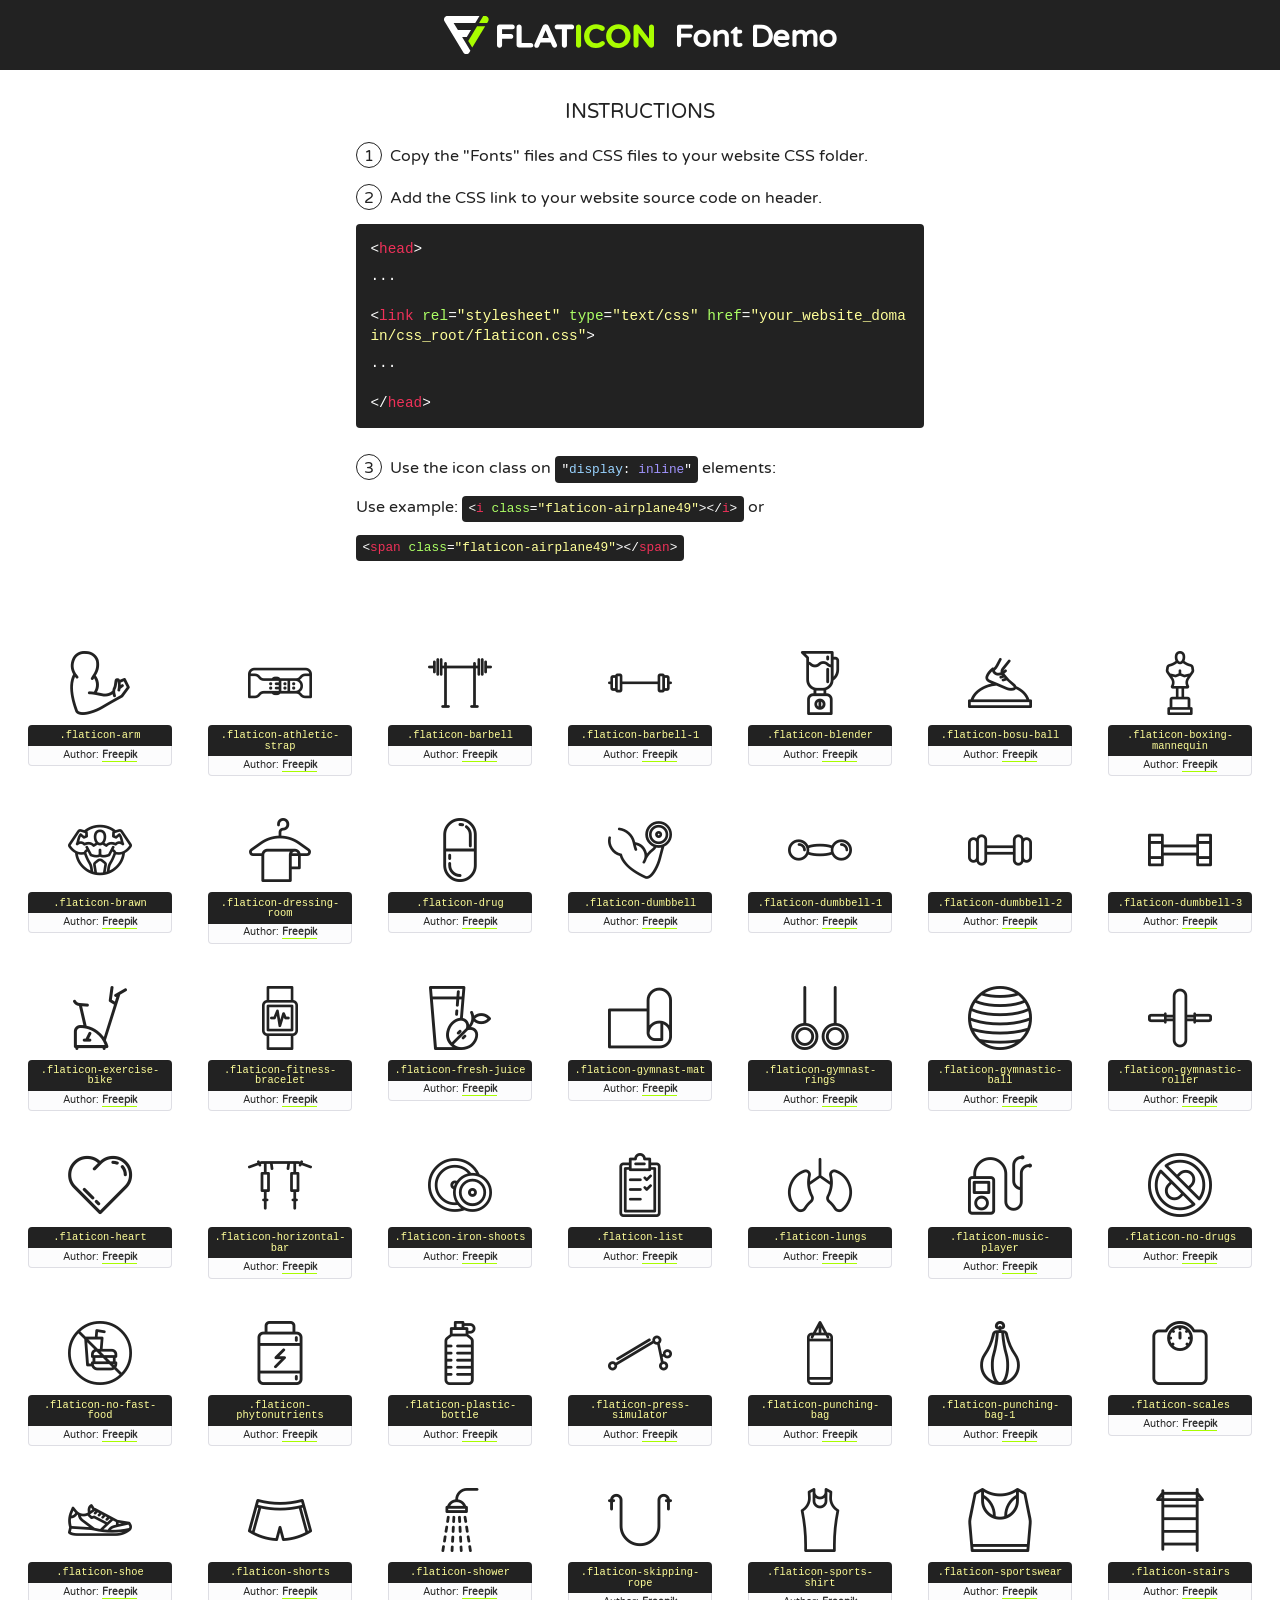
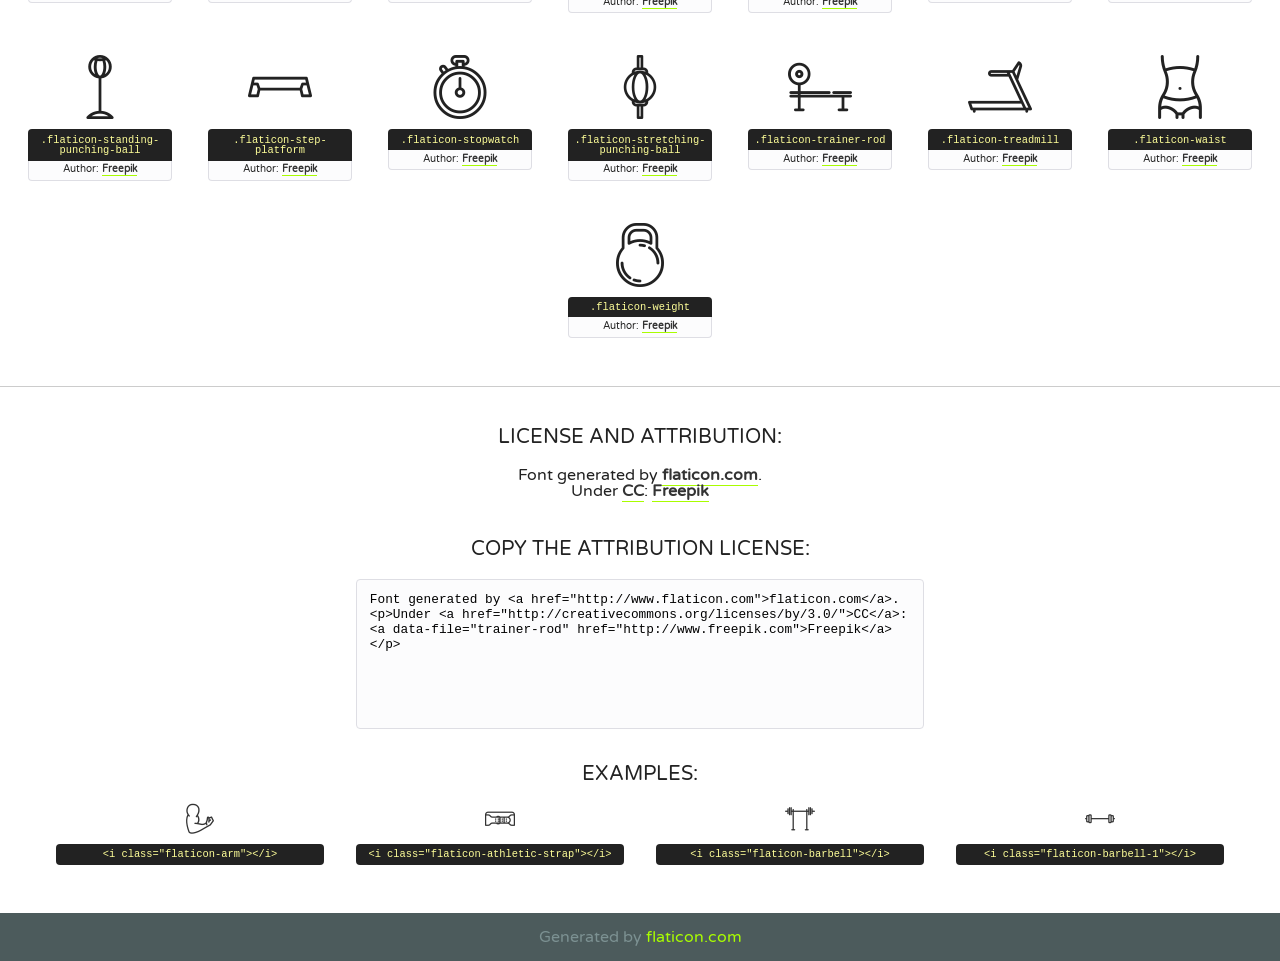
<file: img/111997-gym-and-fitness/font/flaticon.html>
<!DOCTYPE html>
<!--
  Flaticon icon font: Flaticon
  Creation date: 22/06/2016 15:27
-->
<html>
<!DOCTYPE html>
<html>

<head>
    <title>Flaticon WebFont</title>
    <link href="http://fonts.googleapis.com/css?family=Varela+Round" rel="stylesheet" type="text/css" />
    <link rel="stylesheet" type="text/css" href="flaticon.css">
    <meta charset="UTF-8">
    <style>
    html, body, div, span, applet, object, iframe,
    h1, h2, h3, h4, h5, h6, p, blockquote, pre,
    a, abbr, acronym, address, big, cite, code,
    del, dfn, em, img, ins, kbd, q, s, samp,
    small, strike, strong, sub, sup, tt, var,
    b, u, i, center,
    dl, dt, dd, ol, ul, li,
    fieldset, form, label, legend,
    table, caption, tbody, tfoot, thead, tr, th, td,
    article, aside, canvas, details, embed, 
    figure, figcaption, footer, header, hgroup, 
    menu, nav, output, ruby, section, summary,
    time, mark, audio, video {
        margin: 0;
        padding: 0;
        border: 0;
        font-size: 100%;
        font: inherit;
        vertical-align: baseline;
    }
    /* HTML5 display-role reset for older browsers */
    article, aside, details, figcaption, figure, 
    footer, header, hgroup, menu, nav, section {
        display: block;
    }
    body {
        line-height: 1;
    }
    ol, ul {
        list-style: none;
    }
    blockquote, q {
        quotes: none;
    }
    blockquote:before, blockquote:after,
    q:before, q:after {
        content: '';
        content: none;
    }
    table {
        border-collapse: collapse;
        border-spacing: 0;
    }
    body {
        font-family: 'Varela Round', Helvetica, Arial, sans-serif;
        font-size: 16px;
        color: #222;
    }
    a {
        color: #333;
        border-bottom: 1px solid #a9fd00;
        font-weight: bold;
        text-decoration: none;
    }
    * {
        -moz-box-sizing: border-box;
        -webkit-box-sizing: border-box;
        box-sizing: border-box;
        margin: 0;
        padding: 0;
    }
    [class^="flaticon-"]:before, [class*=" flaticon-"]:before, [class^="flaticon-"]:after, [class*=" flaticon-"]:after {
        font-family: Flaticon;
        font-size: 30px;
        font-style: normal;
        margin-left: 20px;
        color: #333;
    }
    .wrapper {
        max-width: 600px;
        margin: auto;
        padding: 0 1em;
    }
    .title {
        font-size: 1.25em;
        text-align: center;
        margin-bottom: 1em;
        text-transform: uppercase;
    }
    header {
        text-align: center;
        background-color: #222;
        color: #fff;
        padding: 1em;
    }
    header .logo {
        width: 210px;
        height: 38px;
        display: inline-block;
        vertical-align: middle;
        margin-right: 1em;
        border: none;
    }
    header strong {
        font-size: 1.95em;
        font-weight: bold;
        vertical-align: middle;
        margin-top: 5px;
        display: inline-block;
    }
    .demo {
        margin: 2em auto;
        line-height: 1.25em;
    }
    .demo ul li {
        margin-bottom: 1em;
    }
    .demo ul li .num {
        color: #222;
        border-radius: 20px;
        display: inline-block;
        width: 26px;
        padding: 3px;
        height: 26px;
        text-align: center;
        margin-right: 0.5em;
        border: 1px solid #222;
    }
    .demo ul li code {
        background-color: #222;
        border-radius: 4px;
        padding: 0.25em 0.5em;
        display: inline-block;
        color: #fff;
        font-family: Consolas,Monaco,Lucida Console,Liberation Mono,DejaVu Sans Mono,Bitstream Vera Sans Mono,Courier New, monospace;
        font-weight: lighter;
        margin-top: 1em;
        font-size: 0.8em;
        word-break: break-all;
    }
    .demo ul li code.big {
        padding: 1em;
        font-size: 0.9em;
    }
    .demo ul li code .red {
        color: #EF3159;
    }
    .demo ul li code .green {
        color: #ACFF65;
    }
    .demo ul li code .yellow {
        color: #FFFF99;
    }
    .demo ul li code .blue {
        color: #99D3FF;
    }
    .demo ul li code .purple {
        color: #A295FF;
    }
    .demo ul li code .dots {
        margin-top: 0.5em;
        display: block;
    }
    #glyphs {
        border-bottom: 1px solid #ccc;
        padding: 2em 0;
        text-align: center;
    }
    .glyph {
        display: inline-block;
        width: 9em;
        margin: 1em;
        text-align: center;
        vertical-align: top;
        background: #FFF;
    }
    .glyph .glyph-icon {
        padding: 10px;
        display: block;
        font-family:"Flaticon";
        font-size: 64px;
        line-height: 1;
    }
    .glyph .glyph-icon:before {
        font-size: 64px;
        color: #222;
        margin-left: 0;
    }
    .class-name {
        font-size: 0.65em;
        background-color: #222;
        color: #fff;
        border-radius: 4px 4px 0 0;
        padding: 0.5em;
        color: #FFFF99;
        font-family: Consolas,Monaco,Lucida Console,Liberation Mono,DejaVu Sans Mono,Bitstream Vera Sans Mono,Courier New, monospace;
    }
    .author-name {
        font-size: 0.6em;
        background-color: #fcfcfd;
        border: 1px solid #DEDEE4;
        border-top: 0;
        border-radius: 0 0 4px 4px;
        padding: 0.5em;
    }
    .class-name:last-child {
        font-size: 10px;
        color:#888;
    }
    .class-name:last-child a {
        font-size: 10px;
        color:#555;
    }
    .class-name:last-child a:hover {
        color:#a9fd00;
    }
    .glyph > input {
        display: block;
        width: 100px;
        margin: 5px auto;
        text-align: center;
        font-size: 12px;
        cursor: text;
    }
    .glyph > input.icon-input {
        font-family:"Flaticon";
        font-size: 16px;
        margin-bottom: 10px;
    }
    .attribution .title {
        margin-top: 2em;
    }
    .attribution textarea {
        background-color: #fcfcfd;
        padding: 1em;
        border: none;
        box-shadow: none;
        border: 1px solid #DEDEE4;
        border-radius: 4px;
        resize: none;
        width: 100%;
        height: 150px;
        font-size: 0.8em;
        font-family: Consolas,Monaco,Lucida Console,Liberation Mono,DejaVu Sans Mono,Bitstream Vera Sans Mono,Courier New, monospace;
        -webkit-appearance: none;
    }
    .iconsuse {
        margin: 2em auto;
        text-align: center;
        max-width: 1200px;
    }
    .iconsuse:after {
        content: '';
        display: table;
        clear: both;
    }
    .iconsuse .image {
        float: left;
        width: 25%;
        padding: 0 1em;
    }
    .iconsuse .image p {
        margin-bottom: 1em;
    }
    .iconsuse .image span {
        display: block;
        font-size: 0.65em;
        background-color: #222;
        color: #fff;
        border-radius: 4px;
        padding: 0.5em;
        color: #FFFF99;
        margin-top: 1em;
        font-family: Consolas,Monaco,Lucida Console,Liberation Mono,DejaVu Sans Mono,Bitstream Vera Sans Mono,Courier New, monospace;
    }
    #footer {
        text-align: center;
        background-color: #4C5B5C;
        color: #7c9192;
        padding: 1em;
    }
    #footer a {
        border: none;
        color: #a9fd00;
        font-weight: normal;
    }
    @media (max-width: 960px) {
        .iconsuse .image {
            width: 50%;
        }
    }
    @media (max-width: 560px) {
        .iconsuse .image {
            width: 100%;
        }
    }
    </style>
</head>

<body class="characters-off">

    <header>
        <a href="http://www.flaticon.com" target="_blank" class="logo">
            <svg version="1.1" xmlns="http://www.w3.org/2000/svg" xmlns:xlink="http://www.w3.org/1999/xlink" xmlns:a="http://ns.adobe.com/AdobeSVGViewerExtensions/3.0/" viewBox="0 0 560.875 102.036" enable-background="new 0 0 560.875 102.036" xml:space="preserve">
                <defs>
                </defs>
                <g>
                    <g class="letters">
                        <path fill="#ffffff" d="M141.596,29.675c0-3.777,2.985-6.767,6.764-6.767h34.438c3.426,0,6.15,2.728,6.15,6.15
                        c0,3.43-2.724,6.149-6.15,6.149h-27.674v13.091h23.719c3.429,0,6.151,2.724,6.151,6.15c0,3.43-2.723,6.149-6.151,6.149h-23.719
                        v17.574c0,3.773-2.986,6.761-6.764,6.761c-3.779,0-6.764-2.989-6.764-6.761V29.675z"></path>
                        <path fill="#ffffff" d="M193.844,29.149c0-3.781,2.985-6.767,6.764-6.767c3.776,0,6.763,2.985,6.763,6.767v42.957h25.039
                        c3.426,0,6.149,2.726,6.149,6.153c0,3.425-2.723,6.15-6.149,6.15h-31.802c-3.779,0-6.764-2.986-6.764-6.768V29.149z"></path>
                        <path fill="#ffffff" d="M241.891,75.71l21.438-48.407c1.492-3.341,4.215-5.357,7.906-5.357h0.792
                        c3.686,0,6.323,2.017,7.815,5.357l21.439,48.407c0.436,0.967,0.701,1.845,0.701,2.723c0,3.602-2.809,6.501-6.414,6.501
                        c-3.161,0-5.269-1.845-6.499-4.655l-4.132-9.661h-27.059l-4.301,10.102c-1.144,2.631-3.426,4.214-6.237,4.214
                        c-3.517,0-6.24-2.81-6.24-6.325C241.1,77.64,241.451,76.677,241.891,75.71z M279.932,58.666l-8.521-20.297l-8.526,20.297H279.932
                        z"></path>
                        <path fill="#ffffff" d="M314.864,35.387H301.86c-3.429,0-6.239-2.813-6.239-6.238c0-3.429,2.811-6.24,6.239-6.24h39.533
                        c3.426,0,6.237,2.811,6.237,6.24c0,3.425-2.811,6.238-6.237,6.238h-13.001v42.785c0,3.773-2.99,6.761-6.764,6.761
                        c-3.779,0-6.764-2.989-6.764-6.761V35.387z"></path>
                        <path fill="#A9FD00" d="M352.615,29.149c0-3.781,2.985-6.767,6.767-6.767c3.774,0,6.761,2.985,6.761,6.767v49.024
                        c0,3.773-2.987,6.761-6.761,6.761c-3.781,0-6.767-2.989-6.767-6.761V29.149z"></path>
                        <path fill="#A9FD00" d="M374.132,53.836v-0.179c0-17.481,13.178-31.801,32.065-31.801c9.22,0,15.459,2.458,20.557,6.238
                        c1.402,1.054,2.637,2.985,2.637,5.357c0,3.692-2.985,6.59-6.681,6.59c-1.845,0-3.071-0.702-4.044-1.319
                        c-3.776-2.813-7.729-4.393-12.562-4.393c-10.364,0-17.831,8.611-17.831,19.154v0.173c0,10.542,7.291,19.329,17.831,19.329
                        c5.715,0,9.492-1.756,13.359-4.834c1.049-0.874,2.458-1.491,4.039-1.491c3.429,0,6.325,2.813,6.325,6.236
                        c0,2.106-1.056,3.78-2.282,4.834c-5.539,4.834-12.036,7.733-21.878,7.733C387.572,85.464,374.132,71.493,374.132,53.836z"></path>
                        <path fill="#A9FD00" d="M433.009,53.836v-0.179c0-17.481,13.79-31.801,32.766-31.801c18.981,0,32.592,14.143,32.592,31.628v0.173
                        c0,17.483-13.785,31.807-32.769,31.807C446.625,85.464,433.009,71.32,433.009,53.836z M484.224,53.836v-0.179
                        c0-10.539-7.725-19.326-18.626-19.326c-10.893,0-18.449,8.611-18.449,19.154v0.173c0,10.542,7.73,19.329,18.626,19.329
                        C476.676,72.986,484.224,64.378,484.224,53.836z"></path>
                        <path fill="#A9FD00" d="M506.233,29.321c0-3.774,2.99-6.763,6.767-6.763h1.401c3.252,0,5.183,1.583,7.029,3.953l26.093,34.265
                        V29.059c0-3.692,2.99-6.677,6.681-6.677c3.683,0,6.671,2.985,6.671,6.677v48.934c0,3.78-2.987,6.765-6.764,6.765h-0.436
                        c-3.257,0-5.188-1.581-7.034-3.953l-27.056-35.492v32.944c0,3.687-2.985,6.676-6.678,6.676c-3.683,0-6.673-2.989-6.673-6.676
                        V29.321z"></path>
                    </g>
                    <g class="insignia">
                        <path fill="#ffffff" d="M48.372,56.137h12.517l11.156-18.537H37.186L25.688,18.539h57.825L94.668,0H9.271
                        C5.925,0,2.842,1.801,1.198,4.716c-1.644,2.907-1.593,6.482,0.134,9.343l50.38,83.501c1.678,2.781,4.689,4.476,7.938,4.476
                        c3.246,0,6.257-1.695,7.935-4.476l2.898-4.804L48.372,56.137z"></path>
                        <g class="i">
                            <path fill="#A9FD00" d="M93.575,18.539h0.031v0.004l21.652,0.004l2.705-4.488c1.727-2.861,1.778-6.436,0.133-9.343
                            C116.454,1.801,113.371,0,110.026,0h-5.294L93.575,18.539z"></path>
                            <polygon fill="#A9FD00" points="88.291,27.356 64.725,66.486 75.519,84.404 109.942,27.356"></polygon>
                        </g>
                    </g>
                </g>
            </svg>
        </a>
        <strong>Font Demo</strong>
    </header>


    <section class="demo wrapper">

        <p class="title">Instructions</p>

        <ul>
            <li>
                <span class="num">1</span>Copy the "Fonts" files and CSS files to your website CSS folder.
            </li>
            <li>
                <span class="num">2</span>Add the CSS link to your website source code on header.
                <code class="big">
                    &lt;<span class="red">head</span>&gt;
                    <br/><span class="dots">...</span>
                    <br/>&lt;<span class="red">link</span> <span class="green">rel</span>=<span class="yellow">"stylesheet"</span> <span class="green">type</span>=<span class="yellow">"text/css"</span> <span class="green">href</span>=<span class="yellow">"your_website_domain/css_root/flaticon.css"</span>&gt;
                    <br/><span class="dots">...</span>
                    <br/>&lt;/<span class="red">head</span>&gt;
                </code>
            </li>

            <li>
                <p>
                    <span class="num">3</span>Use the icon class on <code>"<span class="blue">display</span>:<span class="purple"> inline</span>"</code> elements:
                    <br />
                    Use example: <code>&lt;<span class="red">i</span> <span class="green">class</span>=<span class="yellow">&quot;flaticon-airplane49&quot;</span>&gt;&lt;/<span class="red">i</span>&gt;</code> or <code>&lt;<span class="red">span</span> <span class="green">class</span>=<span class="yellow">&quot;flaticon-airplane49&quot;</span>&gt;&lt;/<span class="red">span</span>&gt;</code>
            </li>
        </ul>

    </section>




   <section id="glyphs">          
    
      
        <div class="glyph"><div class="glyph-icon flaticon-arm"></div>
            <div class="class-name">.flaticon-arm</div>
            <div class="author-name">Author: <a data-file="arm" href="http://www.freepik.com">Freepik</a> </div> 
        </div>        
        
        <div class="glyph"><div class="glyph-icon flaticon-athletic-strap"></div>
            <div class="class-name">.flaticon-athletic-strap</div>
            <div class="author-name">Author: <a data-file="athletic-strap" href="http://www.freepik.com">Freepik</a> </div> 
        </div>        
        
        <div class="glyph"><div class="glyph-icon flaticon-barbell"></div>
            <div class="class-name">.flaticon-barbell</div>
            <div class="author-name">Author: <a data-file="barbell" href="http://www.freepik.com">Freepik</a> </div> 
        </div>        
        
        <div class="glyph"><div class="glyph-icon flaticon-barbell-1"></div>
            <div class="class-name">.flaticon-barbell-1</div>
            <div class="author-name">Author: <a data-file="barbell-1" href="http://www.freepik.com">Freepik</a> </div> 
        </div>        
        
        <div class="glyph"><div class="glyph-icon flaticon-blender"></div>
            <div class="class-name">.flaticon-blender</div>
            <div class="author-name">Author: <a data-file="blender" href="http://www.freepik.com">Freepik</a> </div> 
        </div>        
        
        <div class="glyph"><div class="glyph-icon flaticon-bosu-ball"></div>
            <div class="class-name">.flaticon-bosu-ball</div>
            <div class="author-name">Author: <a data-file="bosu-ball" href="http://www.freepik.com">Freepik</a> </div> 
        </div>        
        
        <div class="glyph"><div class="glyph-icon flaticon-boxing-mannequin"></div>
            <div class="class-name">.flaticon-boxing-mannequin</div>
            <div class="author-name">Author: <a data-file="boxing-mannequin" href="http://www.freepik.com">Freepik</a> </div> 
        </div>        
        
        <div class="glyph"><div class="glyph-icon flaticon-brawn"></div>
            <div class="class-name">.flaticon-brawn</div>
            <div class="author-name">Author: <a data-file="brawn" href="http://www.freepik.com">Freepik</a> </div> 
        </div>        
        
        <div class="glyph"><div class="glyph-icon flaticon-dressing-room"></div>
            <div class="class-name">.flaticon-dressing-room</div>
            <div class="author-name">Author: <a data-file="dressing-room" href="http://www.freepik.com">Freepik</a> </div> 
        </div>        
        
        <div class="glyph"><div class="glyph-icon flaticon-drug"></div>
            <div class="class-name">.flaticon-drug</div>
            <div class="author-name">Author: <a data-file="drug" href="http://www.freepik.com">Freepik</a> </div> 
        </div>        
        
        <div class="glyph"><div class="glyph-icon flaticon-dumbbell"></div>
            <div class="class-name">.flaticon-dumbbell</div>
            <div class="author-name">Author: <a data-file="dumbbell" href="http://www.freepik.com">Freepik</a> </div> 
        </div>        
        
        <div class="glyph"><div class="glyph-icon flaticon-dumbbell-1"></div>
            <div class="class-name">.flaticon-dumbbell-1</div>
            <div class="author-name">Author: <a data-file="dumbbell-1" href="http://www.freepik.com">Freepik</a> </div> 
        </div>        
        
        <div class="glyph"><div class="glyph-icon flaticon-dumbbell-2"></div>
            <div class="class-name">.flaticon-dumbbell-2</div>
            <div class="author-name">Author: <a data-file="dumbbell-2" href="http://www.freepik.com">Freepik</a> </div> 
        </div>        
        
        <div class="glyph"><div class="glyph-icon flaticon-dumbbell-3"></div>
            <div class="class-name">.flaticon-dumbbell-3</div>
            <div class="author-name">Author: <a data-file="dumbbell-3" href="http://www.freepik.com">Freepik</a> </div> 
        </div>        
        
        <div class="glyph"><div class="glyph-icon flaticon-exercise-bike"></div>
            <div class="class-name">.flaticon-exercise-bike</div>
            <div class="author-name">Author: <a data-file="exercise-bike" href="http://www.freepik.com">Freepik</a> </div> 
        </div>        
        
        <div class="glyph"><div class="glyph-icon flaticon-fitness-bracelet"></div>
            <div class="class-name">.flaticon-fitness-bracelet</div>
            <div class="author-name">Author: <a data-file="fitness-bracelet" href="http://www.freepik.com">Freepik</a> </div> 
        </div>        
        
        <div class="glyph"><div class="glyph-icon flaticon-fresh-juice"></div>
            <div class="class-name">.flaticon-fresh-juice</div>
            <div class="author-name">Author: <a data-file="fresh-juice" href="http://www.freepik.com">Freepik</a> </div> 
        </div>        
        
        <div class="glyph"><div class="glyph-icon flaticon-gymnast-mat"></div>
            <div class="class-name">.flaticon-gymnast-mat</div>
            <div class="author-name">Author: <a data-file="gymnast-mat" href="http://www.freepik.com">Freepik</a> </div> 
        </div>        
        
        <div class="glyph"><div class="glyph-icon flaticon-gymnast-rings"></div>
            <div class="class-name">.flaticon-gymnast-rings</div>
            <div class="author-name">Author: <a data-file="gymnast-rings" href="http://www.freepik.com">Freepik</a> </div> 
        </div>        
        
        <div class="glyph"><div class="glyph-icon flaticon-gymnastic-ball"></div>
            <div class="class-name">.flaticon-gymnastic-ball</div>
            <div class="author-name">Author: <a data-file="gymnastic-ball" href="http://www.freepik.com">Freepik</a> </div> 
        </div>        
        
        <div class="glyph"><div class="glyph-icon flaticon-gymnastic-roller"></div>
            <div class="class-name">.flaticon-gymnastic-roller</div>
            <div class="author-name">Author: <a data-file="gymnastic-roller" href="http://www.freepik.com">Freepik</a> </div> 
        </div>        
        
        <div class="glyph"><div class="glyph-icon flaticon-heart"></div>
            <div class="class-name">.flaticon-heart</div>
            <div class="author-name">Author: <a data-file="heart" href="http://www.freepik.com">Freepik</a> </div> 
        </div>        
        
        <div class="glyph"><div class="glyph-icon flaticon-horizontal-bar"></div>
            <div class="class-name">.flaticon-horizontal-bar</div>
            <div class="author-name">Author: <a data-file="horizontal-bar" href="http://www.freepik.com">Freepik</a> </div> 
        </div>        
        
        <div class="glyph"><div class="glyph-icon flaticon-iron-shoots"></div>
            <div class="class-name">.flaticon-iron-shoots</div>
            <div class="author-name">Author: <a data-file="iron-shoots" href="http://www.freepik.com">Freepik</a> </div> 
        </div>        
        
        <div class="glyph"><div class="glyph-icon flaticon-list"></div>
            <div class="class-name">.flaticon-list</div>
            <div class="author-name">Author: <a data-file="list" href="http://www.freepik.com">Freepik</a> </div> 
        </div>        
        
        <div class="glyph"><div class="glyph-icon flaticon-lungs"></div>
            <div class="class-name">.flaticon-lungs</div>
            <div class="author-name">Author: <a data-file="lungs" href="http://www.freepik.com">Freepik</a> </div> 
        </div>        
        
        <div class="glyph"><div class="glyph-icon flaticon-music-player"></div>
            <div class="class-name">.flaticon-music-player</div>
            <div class="author-name">Author: <a data-file="music-player" href="http://www.freepik.com">Freepik</a> </div> 
        </div>        
        
        <div class="glyph"><div class="glyph-icon flaticon-no-drugs"></div>
            <div class="class-name">.flaticon-no-drugs</div>
            <div class="author-name">Author: <a data-file="no-drugs" href="http://www.freepik.com">Freepik</a> </div> 
        </div>        
        
        <div class="glyph"><div class="glyph-icon flaticon-no-fast-food"></div>
            <div class="class-name">.flaticon-no-fast-food</div>
            <div class="author-name">Author: <a data-file="no-fast-food" href="http://www.freepik.com">Freepik</a> </div> 
        </div>        
        
        <div class="glyph"><div class="glyph-icon flaticon-phytonutrients"></div>
            <div class="class-name">.flaticon-phytonutrients</div>
            <div class="author-name">Author: <a data-file="phytonutrients" href="http://www.freepik.com">Freepik</a> </div> 
        </div>        
        
        <div class="glyph"><div class="glyph-icon flaticon-plastic-bottle"></div>
            <div class="class-name">.flaticon-plastic-bottle</div>
            <div class="author-name">Author: <a data-file="plastic-bottle" href="http://www.freepik.com">Freepik</a> </div> 
        </div>        
        
        <div class="glyph"><div class="glyph-icon flaticon-press-simulator"></div>
            <div class="class-name">.flaticon-press-simulator</div>
            <div class="author-name">Author: <a data-file="press-simulator" href="http://www.freepik.com">Freepik</a> </div> 
        </div>        
        
        <div class="glyph"><div class="glyph-icon flaticon-punching-bag"></div>
            <div class="class-name">.flaticon-punching-bag</div>
            <div class="author-name">Author: <a data-file="punching-bag" href="http://www.freepik.com">Freepik</a> </div> 
        </div>        
        
        <div class="glyph"><div class="glyph-icon flaticon-punching-bag-1"></div>
            <div class="class-name">.flaticon-punching-bag-1</div>
            <div class="author-name">Author: <a data-file="punching-bag-1" href="http://www.freepik.com">Freepik</a> </div> 
        </div>        
        
        <div class="glyph"><div class="glyph-icon flaticon-scales"></div>
            <div class="class-name">.flaticon-scales</div>
            <div class="author-name">Author: <a data-file="scales" href="http://www.freepik.com">Freepik</a> </div> 
        </div>        
        
        <div class="glyph"><div class="glyph-icon flaticon-shoe"></div>
            <div class="class-name">.flaticon-shoe</div>
            <div class="author-name">Author: <a data-file="shoe" href="http://www.freepik.com">Freepik</a> </div> 
        </div>        
        
        <div class="glyph"><div class="glyph-icon flaticon-shorts"></div>
            <div class="class-name">.flaticon-shorts</div>
            <div class="author-name">Author: <a data-file="shorts" href="http://www.freepik.com">Freepik</a> </div> 
        </div>        
        
        <div class="glyph"><div class="glyph-icon flaticon-shower"></div>
            <div class="class-name">.flaticon-shower</div>
            <div class="author-name">Author: <a data-file="shower" href="http://www.freepik.com">Freepik</a> </div> 
        </div>        
        
        <div class="glyph"><div class="glyph-icon flaticon-skipping-rope"></div>
            <div class="class-name">.flaticon-skipping-rope</div>
            <div class="author-name">Author: <a data-file="skipping-rope" href="http://www.freepik.com">Freepik</a> </div> 
        </div>        
        
        <div class="glyph"><div class="glyph-icon flaticon-sports-shirt"></div>
            <div class="class-name">.flaticon-sports-shirt</div>
            <div class="author-name">Author: <a data-file="sports-shirt" href="http://www.freepik.com">Freepik</a> </div> 
        </div>        
        
        <div class="glyph"><div class="glyph-icon flaticon-sportswear"></div>
            <div class="class-name">.flaticon-sportswear</div>
            <div class="author-name">Author: <a data-file="sportswear" href="http://www.freepik.com">Freepik</a> </div> 
        </div>        
        
        <div class="glyph"><div class="glyph-icon flaticon-stairs"></div>
            <div class="class-name">.flaticon-stairs</div>
            <div class="author-name">Author: <a data-file="stairs" href="http://www.freepik.com">Freepik</a> </div> 
        </div>        
        
        <div class="glyph"><div class="glyph-icon flaticon-standing-punching-ball"></div>
            <div class="class-name">.flaticon-standing-punching-ball</div>
            <div class="author-name">Author: <a data-file="standing-punching-ball" href="http://www.freepik.com">Freepik</a> </div> 
        </div>        
        
        <div class="glyph"><div class="glyph-icon flaticon-step-platform"></div>
            <div class="class-name">.flaticon-step-platform</div>
            <div class="author-name">Author: <a data-file="step-platform" href="http://www.freepik.com">Freepik</a> </div> 
        </div>        
        
        <div class="glyph"><div class="glyph-icon flaticon-stopwatch"></div>
            <div class="class-name">.flaticon-stopwatch</div>
            <div class="author-name">Author: <a data-file="stopwatch" href="http://www.freepik.com">Freepik</a> </div> 
        </div>        
        
        <div class="glyph"><div class="glyph-icon flaticon-stretching-punching-ball"></div>
            <div class="class-name">.flaticon-stretching-punching-ball</div>
            <div class="author-name">Author: <a data-file="stretching-punching-ball" href="http://www.freepik.com">Freepik</a> </div> 
        </div>        
        
        <div class="glyph"><div class="glyph-icon flaticon-trainer-rod"></div>
            <div class="class-name">.flaticon-trainer-rod</div>
            <div class="author-name">Author: <a data-file="trainer-rod" href="http://www.freepik.com">Freepik</a> </div> 
        </div>        
        
        <div class="glyph"><div class="glyph-icon flaticon-treadmill"></div>
            <div class="class-name">.flaticon-treadmill</div>
            <div class="author-name">Author: <a data-file="treadmill" href="http://www.freepik.com">Freepik</a> </div> 
        </div>        
        
        <div class="glyph"><div class="glyph-icon flaticon-waist"></div>
            <div class="class-name">.flaticon-waist</div>
            <div class="author-name">Author: <a data-file="waist" href="http://www.freepik.com">Freepik</a> </div> 
        </div>        
        
        <div class="glyph"><div class="glyph-icon flaticon-weight"></div>
            <div class="class-name">.flaticon-weight</div>
            <div class="author-name">Author: <a data-file="weight" href="http://www.freepik.com">Freepik</a> </div> 
        </div>        
        

    </section>



    <section class="attribution wrapper"   style="text-align:center;">

      <div class="title">License and attribution:</div><div class="attrDiv">Font generated by <a href="http://www.flaticon.com">flaticon.com</a>. <div><p>Under <a href="http://creativecommons.org/licenses/by/3.0/">CC</a>: <a data-file="trainer-rod" href="http://www.freepik.com">Freepik</a></p>  </div>
      </div>
      <div class="title">Copy the Attribution License:</div>

    <textarea onclick="this.focus();this.select();">Font generated by &lt;a href=&quot;http://www.flaticon.com&quot;&gt;flaticon.com&lt;/a&gt;. <p>Under <a href="http://creativecommons.org/licenses/by/3.0/">CC</a>: <a data-file="trainer-rod" href="http://www.freepik.com">Freepik</a></p>  
     </textarea>

    </section>

    <section class="iconsuse">

          <div class="title">Examples:</div>            
             
            <div class="image">
                <p>
                    <i class="glyph-icon flaticon-arm"></i> 
                    <span>&lt;i class=&quot;flaticon-arm&quot;&gt;&lt;/i&gt;</span>
                </p>
            </div>
            
            <div class="image">
                <p>
                    <i class="glyph-icon flaticon-athletic-strap"></i> 
                    <span>&lt;i class=&quot;flaticon-athletic-strap&quot;&gt;&lt;/i&gt;</span>
                </p>
            </div>
            
            <div class="image">
                <p>
                    <i class="glyph-icon flaticon-barbell"></i> 
                    <span>&lt;i class=&quot;flaticon-barbell&quot;&gt;&lt;/i&gt;</span>
                </p>
            </div>
            
            <div class="image">
                <p>
                    <i class="glyph-icon flaticon-barbell-1"></i> 
                    <span>&lt;i class=&quot;flaticon-barbell-1&quot;&gt;&lt;/i&gt;</span>
                </p>
            </div>
                       
        </div>
                            
    </section>

<div id="footer">
    <div>Generated by <a href="http://www.flaticon.com">flaticon.com</a>
    </div>
</div>



</body>
</html>
</file>
<file: img/111997-gym-and-fitness/font/flaticon.css>
/*
  	Flaticon icon font: Flaticon
  	Creation date: 22/06/2016 15:27
  	*/

@font-face {
  font-family: "Flaticon";
  src: url("./Flaticon.eot");
  src: url("./Flaticon.eot?#iefix") format("embedded-opentype"),
       url("./Flaticon.woff") format("woff"),
       url("./Flaticon.ttf") format("truetype"),
       url("./Flaticon.svg#Flaticon") format("svg");
  font-weight: normal;
  font-style: normal;
}

@media screen and (-webkit-min-device-pixel-ratio:0) {
  @font-face {
    font-family: "Flaticon";
    src: url("./Flaticon.svg#Flaticon") format("svg");
  }
}

[class^="flaticon-"]:before, [class*=" flaticon-"]:before,
[class^="flaticon-"]:after, [class*=" flaticon-"]:after {   
  font-family: Flaticon;
        font-size: 20px;
font-style: normal;
margin-left: 20px;
}

.flaticon-arm:before { content: "\f100"; }
.flaticon-athletic-strap:before { content: "\f101"; }
.flaticon-barbell:before { content: "\f102"; }
.flaticon-barbell-1:before { content: "\f103"; }
.flaticon-blender:before { content: "\f104"; }
.flaticon-bosu-ball:before { content: "\f105"; }
.flaticon-boxing-mannequin:before { content: "\f106"; }
.flaticon-brawn:before { content: "\f107"; }
.flaticon-dressing-room:before { content: "\f108"; }
.flaticon-drug:before { content: "\f109"; }
.flaticon-dumbbell:before { content: "\f10a"; }
.flaticon-dumbbell-1:before { content: "\f10b"; }
.flaticon-dumbbell-2:before { content: "\f10c"; }
.flaticon-dumbbell-3:before { content: "\f10d"; }
.flaticon-exercise-bike:before { content: "\f10e"; }
.flaticon-fitness-bracelet:before { content: "\f10f"; }
.flaticon-fresh-juice:before { content: "\f110"; }
.flaticon-gymnast-mat:before { content: "\f111"; }
.flaticon-gymnast-rings:before { content: "\f112"; }
.flaticon-gymnastic-ball:before { content: "\f113"; }
.flaticon-gymnastic-roller:before { content: "\f114"; }
.flaticon-heart:before { content: "\f115"; }
.flaticon-horizontal-bar:before { content: "\f116"; }
.flaticon-iron-shoots:before { content: "\f117"; }
.flaticon-list:before { content: "\f118"; }
.flaticon-lungs:before { content: "\f119"; }
.flaticon-music-player:before { content: "\f11a"; }
.flaticon-no-drugs:before { content: "\f11b"; }
.flaticon-no-fast-food:before { content: "\f11c"; }
.flaticon-phytonutrients:before { content: "\f11d"; }
.flaticon-plastic-bottle:before { content: "\f11e"; }
.flaticon-press-simulator:before { content: "\f11f"; }
.flaticon-punching-bag:before { content: "\f120"; }
.flaticon-punching-bag-1:before { content: "\f121"; }
.flaticon-scales:before { content: "\f122"; }
.flaticon-shoe:before { content: "\f123"; }
.flaticon-shorts:before { content: "\f124"; }
.flaticon-shower:before { content: "\f125"; }
.flaticon-skipping-rope:before { content: "\f126"; }
.flaticon-sports-shirt:before { content: "\f127"; }
.flaticon-sportswear:before { content: "\f128"; }
.flaticon-stairs:before { content: "\f129"; }
.flaticon-standing-punching-ball:before { content: "\f12a"; }
.flaticon-step-platform:before { content: "\f12b"; }
.flaticon-stopwatch:before { content: "\f12c"; }
.flaticon-stretching-punching-ball:before { content: "\f12d"; }
.flaticon-trainer-rod:before { content: "\f12e"; }
.flaticon-treadmill:before { content: "\f12f"; }
.flaticon-waist:before { content: "\f130"; }
.flaticon-weight:before { content: "\f131"; }
</file>
